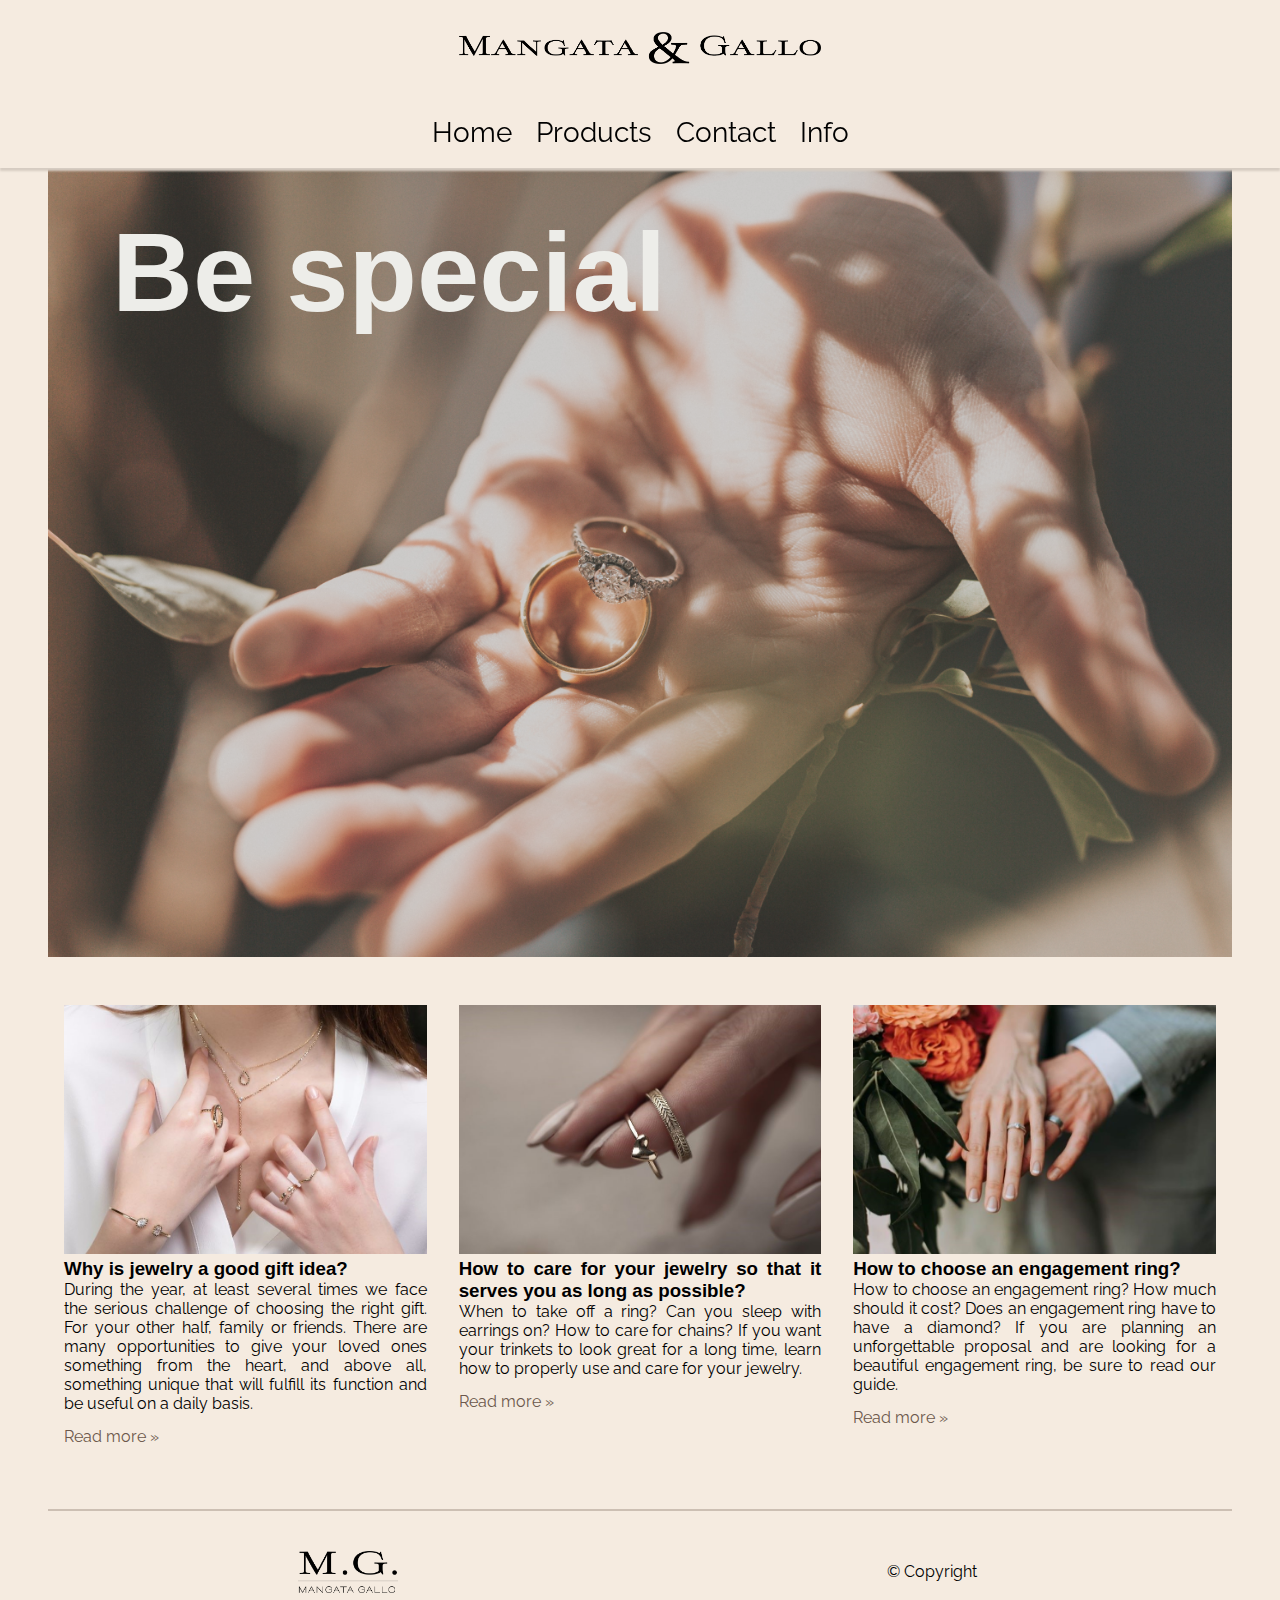
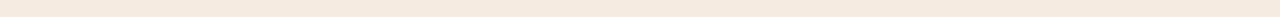
<file: index.html>
<!DOCTYPE html>

<html lang="en">
    <head>
        <title>Mangata and Gallo</title>
        <meta name="viewport" content="width=device-width, initial-scale=1.0">
        <meta name="description" content="Mangata and Gallo is a jewelry store that specializes in special occasions like engagements, weddings and anniversaries. The jewelry company primarily operates online and has a small storefront in Austin, Texas with an atelier attached for browsing. Mangata & Gallo's selection of jewelry is known for its high-quality and classic look. The owner, an Austin local, is well known for her jewelry designs.  ">
        <link rel="stylesheet" href="css/styles.css" >
        <link rel="stylesheet" href="css/main.css" >
        <link href="https://db.onlinewebfonts.com/c/2596224269750e00c3ad5356299a3b9f?family=Ogg+Roman" rel="stylesheet">
        <link href='https://fonts.googleapis.com/css?family=Raleway' rel='stylesheet'>
    </head>
    <body>
        <header>
            <img class="header-logo" src="images/black-long-logo.png" alt="logo"/>
        </header>
        <nav>
            <ul>
                <li><a href="./index.html">Home</a></li>
                <li><a href="./products.html">Products</a></li>
                <li><a href="#contact">Contact</a></li>
                <li><a href="#info">Info</a></li>
            </ul>
        </nav>
        <main>
            <section class="hero">
                <h1 class="hero-text">Be special</h1>
                <img id="hero-image" src="images/hero.jpg" alt="main banner"/>
            </section>
            <section>
                <article>
                    <a href="#">                   
                        <img class="article-image" src="images/1.jpg" alt="Why is jewelry a good gift idea?">
                    </a>
                        <div class="article-header">
                            <a class="article-name" href="#"><h3>Why is jewelry a good gift idea?</h3></a>
                        </div>
                    <div class="article-content">                            
                        <p>During the year, at least several times we face the serious challenge of choosing the right gift. For your other half, family or friends. There are many opportunities to give your loved ones something from the heart, and above all, something unique that will fulfill its function and be useful on a daily basis.</p>
                    </div>
                    <a class="readmore" href="#">Read more »</a>
                </article> 
                <article>
                    <a href="#">                   
                        <img class="article-image" src="images/2.jpg" alt="How to care for your jewelry so that it serves you as long as possible?">
                    </a>
                        <div class="article-header">
                            <a class="article-name" href="#"><h3>How to care for your jewelry so that it serves you as long as possible?</h3></a>
                        </div>
                    <div class="article-content">                            
                        <p>
                            When to take off a ring? Can you sleep with earrings on? How to care for chains? If you want your trinkets to look great for a long time, learn how to properly use and care for your jewelry.                        </p>
                        </p>
                    </div>
                    <a class="readmore" href="#">Read more »</a>
                </article>
                <article>
                    <a href="#">                   
                        <img class="article-image" src="images/3.jpg" alt="How to choose an engagement ring?">
                    </a>
                    <div class="article-header">
                        <h3>
                            <a class="article-name" href="#">How to choose an engagement ring?</a>
                        </h3>
                    </div>
                    <div class="article-content">                            
                        <p>
                            How to choose an engagement ring? How much should it cost? Does an engagement ring have to have a diamond? If you are planning an unforgettable proposal and are looking for a beautiful engagement ring, be sure to read our guide.</p>
                    </div>
                    <a class="readmore" href="#">Read more »</a>
                </article>
            </section>
            <hr>
        </main>
        <footer>
            <div>
                <img src="images/black-logo.png" alt="logo" width="100"/>
            </div>
            <div>© Copyright</div>
        </footer>
    </body>
</html>
</file>
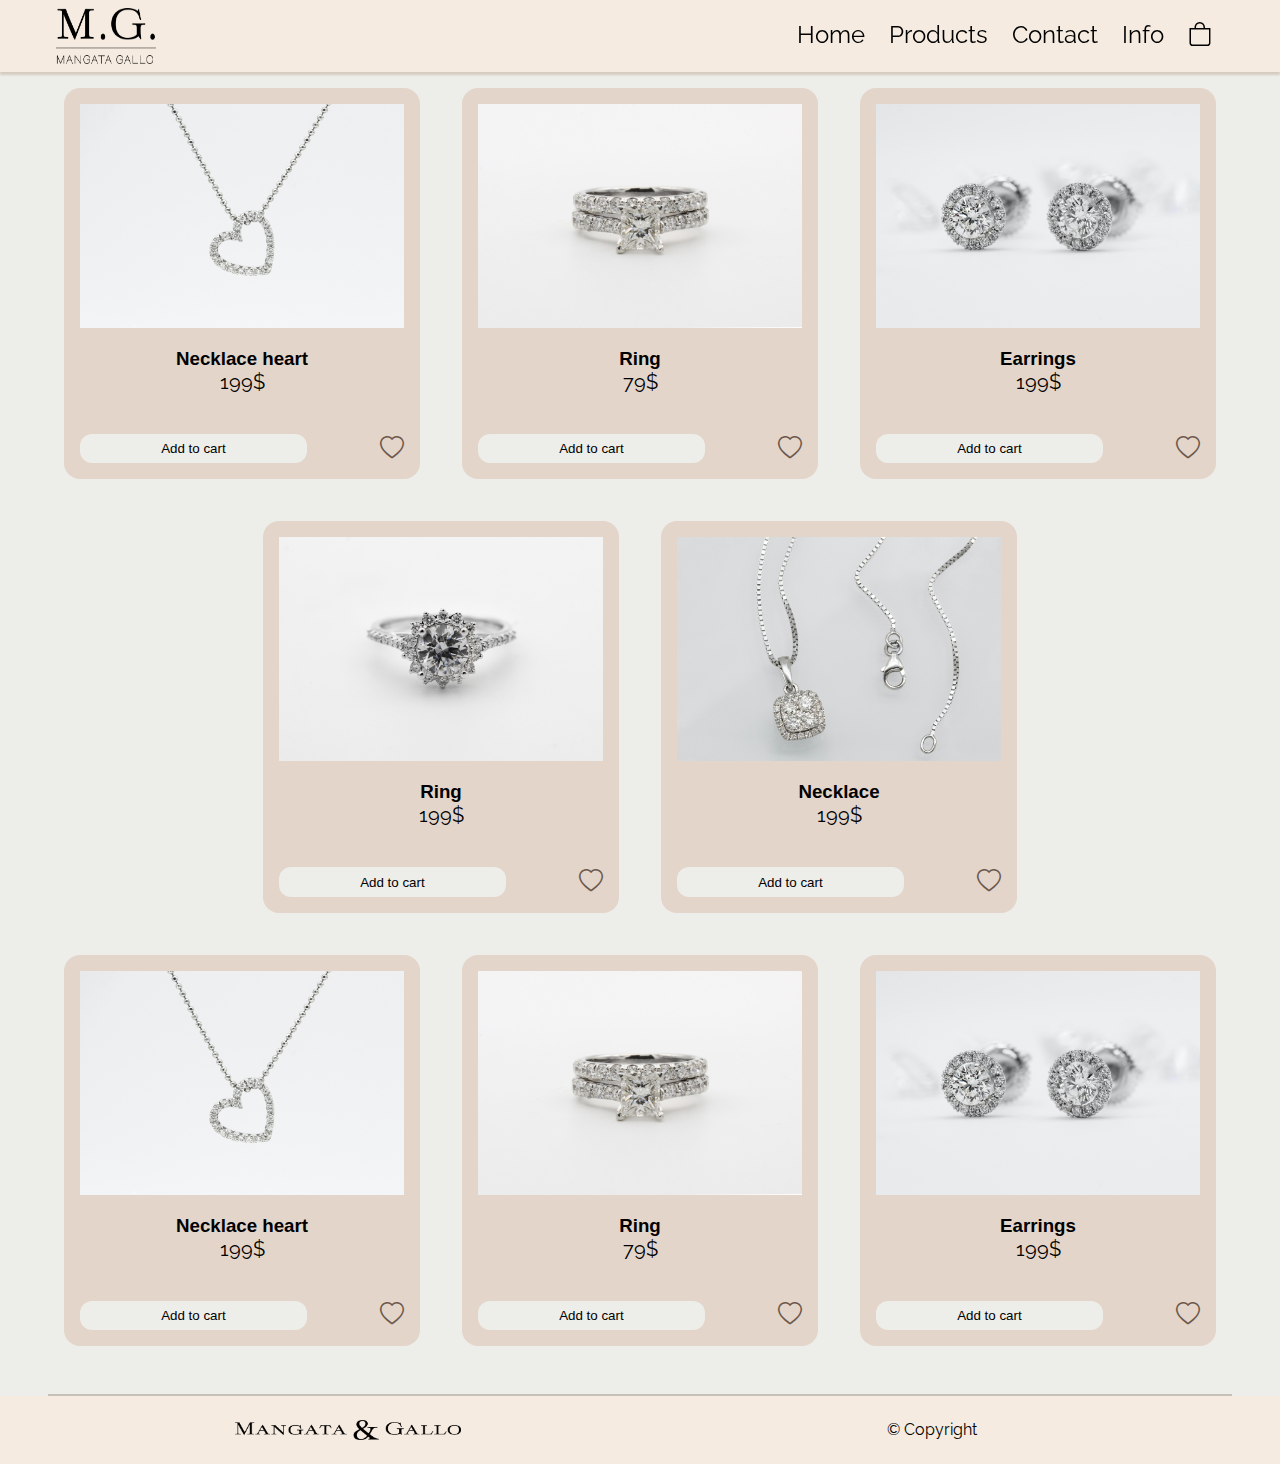
<file: products.html>
<!DOCTYPE html>

<html lang="en">
    <head>
        <title>Mangata and Gallo</title>
        <meta name="viewport" content="width=device-width, initial-scale=1.0">
        <meta name="description" content="Mangata and Gallo is a jewelry store that specializes in special occasions like engagements, weddings and anniversaries. The jewelry company primarily operates online and has a small storefront in Austin, Texas with an atelier attached for browsing. Mangata & Gallo's selection of jewelry is known for its high-quality and classic look. The owner, an Austin local, is well known for her jewelry designs.  ">
        <link rel="stylesheet" href="css/styles.css" >
        <link rel="stylesheet" href="css/products.css" >
        <link href="https://db.onlinewebfonts.com/c/2596224269750e00c3ad5356299a3b9f?family=Ogg+Roman" rel="stylesheet">
        <link href='https://fonts.googleapis.com/css?family=Raleway' rel='stylesheet'>
        <link rel="stylesheet" href="https://cdn.jsdelivr.net/npm/bootstrap-icons@1.11.0/font/bootstrap-icons.css">    
    </head>
    <body>
        <nav>
            <img class="header-logo" src="images/black-logo.png" alt="logo" width="100px"/>
            <ul>
                <li><a href="./index.html">Home</a></li>
                <li><a href="./products.html">Products</a></li>
                <li><a href="#contact">Contact</a></li>
                <li><a href="#info">Info</a></li>
                <li><a href="#cart"><i class="bi bi-bag"></i></a></li>
            </ul>
        </nav>
        <main>
            <section>
                <article class="card">
                    <img class="card-image" src="images/necklace-2.jpg" alt="Necklace">
                        <div class="card-header">
                           <h3 class="article-name">Necklace heart</h3>
                           <span class="price">199$</span>

                        </div>
                    <div class="card-content">                            
                        <div class="flex">

                            <button class="add-to-cart">Add to cart</button>
                            <button onclick="toggleSelect(this)" class="favourite">
                                <i class="bi bi-heart"></i>
                                <i class="bi bi-heart-fill"></i>
                            </button>     
                        </div>
                    </div>
                    
                </article> 
                <article class="card">
                    <img class="card-image" src="images/ring-1.jpg" alt="Ring">
                        <div class="card-header">
                           <h3 class="article-name">Ring</h3>
                           <span class="price">79$</span>
                        </div>
                    <div class="card-content">                            
                        <div class="flex">

                            <button class="add-to-cart">Add to cart</button>
                            <button onclick="toggleSelect(this)" class="favourite">
                                <i class="bi bi-heart"></i>
                                <i class="bi bi-heart-fill"></i>
                            </button>     
                        </div>                        
                    </div>
                    
                </article> 
                <article class="card">
                    <img class="card-image" src="images/earings.jpg" alt="Earings">
                        <div class="card-header">
                           <h3 class="article-name">Earrings</h3>
                           <span class="price">199$</span>

                        </div>
                    <div class="card-content">                            
                        <div class="flex">

                            <button class="add-to-cart">Add to cart</button>
                            <button onclick="toggleSelect(this)" class="favourite">
                                <i class="bi bi-heart"></i>
                                <i class="bi bi-heart-fill"></i>
                            </button>      
                        </div> 
                    </div>
                    
                </article> 
                <article class="card">
                    <img class="card-image" src="images/ring-2.jpg" alt="Ring">
                        <div class="card-header">
                           <h3 class="article-name">Ring</h3>
                           <span class="price">199$</span>

                        </div>
                    <div class="card-content">                            
                        <div class="flex">

                            <button class="add-to-cart">Add to cart</button>
                            <button onclick="toggleSelect(this)" class="favourite">
                                <i class="bi bi-heart"></i>
                                <i class="bi bi-heart-fill"></i>
                            </button>      
                        </div>                      
                    </div>
                    
                </article> 
                <article class="card">
                    <img class="card-image" src="images/necklace-1.jpg" alt="Necklace">
                        <div class="card-header">
                           <h3 class="article-name">Necklace</h3>
                           <span class="price">199$</span>

                        </div>
                    <div class="card-content">                            
                        <div class="flex">

                            <button class="add-to-cart">Add to cart</button>
                            <button onclick="toggleSelect(this)" class="favourite">
                                <i class="bi bi-heart"></i>
                                <i class="bi bi-heart-fill"></i>
                            </button>    
                        </div>                        
                    </div>
                    
                </article> 
                <article class="card">
                    <img class="card-image" src="images/necklace-2.jpg" alt="Necklace">
                        <div class="card-header">
                           <h3 class="article-name">Necklace heart</h3>
                           <span class="price">199$</span>

                        </div>
                    <div class="card-content">                            
                        <div class="flex">
                            <button class="add-to-cart">Add to cart</button>
                            <button onclick="toggleSelect(this)" class="favourite">
                                <i class="bi bi-heart"></i>
                                <i class="bi bi-heart-fill"></i>
                            </button>    
                        </div>
                    </div>
                    
                </article> 
                <article class="card">
                    <img class="card-image" src="images/ring-1.jpg" alt="Ring">
                        <div class="card-header">
                           <h3 class="article-name">Ring</h3>
                           <span class="price">79$</span>

                        </div>
                    <div class="card-content">                            
                        <div class="flex">

                            <button class="add-to-cart">Add to cart</button>
                            <button onclick="toggleSelect(this)" class="favourite">
                                <i class="bi bi-heart"></i>
                                <i class="bi bi-heart-fill"></i>
                            </button>     
                        </div>                    
                    </div>
                    
                </article> 
                <article class="card">
                    <img class="card-image" src="images/earings.jpg" alt="Earings">
                        <div class="card-header">
                           <h3 class="article-name">Earrings</h3>
                           <span class="price">199$</span>

                        </div>
                    <div class="card-content">                            
                        <div class="flex">
                            <button class="add-to-cart">Add to cart</button>
                            <button onclick="toggleSelect(this)" class="favourite">
                                <i class="bi bi-heart"></i>
                                <i class="bi bi-heart-fill"></i>
                            </button>    
                        </div>                       
                    </div>
                    
                </article> 
            </section>
            <hr>
        </main>
        <footer>
            <div>
                <img src="images/black-long-logo.png" alt="logo" height="20"/>
            </div>
            <div>© Copyright</div>
        </footer>

        <script src="js/index.js"></script>
    </body>
</html>
</file>
<file: css/styles.css>
*{
    margin: 0;
    padding: 0;
}

body{
    min-height: 100vh;
    background-color: #f5ebe0;
    font-family: Raleway, Arial, Helvetica, sans-serif;
}

h1, h2, h3, h4{
    font-family: "Ogg Roman", Arial, Helvetica, sans-serif;
}

nav{
    max-width: 100vw;
    box-shadow: 0 3px 2px #d6ccc2;
    position: sticky;
    top: 0;
    background-color: #f5ebe0;
    z-index: 10;
    height: 3.5em;
    padding: 0.5em;
}

nav ul{
    list-style: none;
    display: flex;
    justify-content: center;
}

nav li{
    padding: 0.75rem;
    position: relative; 
    display: inline;
}

nav a{
    text-decoration: none;
    color: #000
}

nav a:hover{
    text-decoration: underline;
}

nav li:after {
    content: '';
    position: absolute;
    left: 50%;
    bottom: -2px;
    width: 0;
    height: 2px;
    background: #000;
    transition: all 0.45s;
  }
  
  nav li:hover:after {
    width: 100%;
    left: 0;
  }
  
  nav a:hover {
    text-decoration: none;
  }

@media screen and (max-width: 785px){
    
    nav li{
        font-size: x-large;
    }
    nav{
        height: 4rem;
        padding: 1rem 0 0.5rem 0;
        flex-wrap: wrap;
    }

}

hr{
    height: 0.1rem;
    border: none;
    background-color: #6c584c;
    opacity: 0.3;
}

footer{
    display: flex;
    padding: 1.5rem;
    margin: auto 2rem;
    flex-flow: wrap;
}

footer div{
    display: flex;
    flex: 1;
    align-items: center;
    justify-content: center;
}
</file>
<file: css/main.css>
header img{
    display: flex;
    margin: auto;
    height: 2rem;
    max-width: 100%;
}

header{
    padding: 2rem;
}


main{
    margin: 0 3rem 1rem 3rem;
}

nav li{
    font-size: 1.75rem;
}

section{
    display: flex;
    flex-wrap: wrap;
    margin: 2rem auto;
    margin-top: 0;
}

article{
    flex: 1;
    text-align: justify;
    padding: 1rem;
    min-width: 300px;
}

#hero-image{
    width: 100%;
    max-height: 90vh;
    filter: opacity(0.7) drop-shadow(0 0 #6c584c);
    z-index: -1;
}

.hero-text{
    position: absolute;
    font-size: 7rem;
    z-index: 2;
    top: 13rem;
    color: #edede9;
    left: 7rem;
}


.article-image{
    max-width: 100%;
}

article a{
    text-decoration: none;
    color: inherit;
}

article:hover{
    background-color: #fff;
    transform: scale(1.05);
    transition: 1s;
}

.readmore{
    color: #6c584c;
    line-height: 3rem;
}

@media screen and (max-width: 785px){
    .hero-text{
        font-size: 5rem;
        top: 12rem;
        left: 5rem;
    }

    nav{
        height: 4rem;
        padding: 1rem 0 0.5rem 0;
        flex-wrap: wrap;
    }

    main{
        margin: 0 0.5rem
    }
}
</file>
<file: css/products.css>
*{
    margin: 0;
    padding: 0;
}

body{
    min-height: 100vh;
    background-color: #f5ebe0;
    font-family: Raleway, Arial, Helvetica, sans-serif;
}

h1, h2, h3, h4{
    font-family: "Ogg Roman", Arial, Helvetica, sans-serif;
}


.header-logo{
    margin-left: 3rem;
}

nav{
    display: flex;
    flex-wrap: wrap;
    justify-content: space-between;
}

nav ul{
    float: right;
    margin-right: 3rem;
}

nav li{
    font-size: 1.5rem;
}


main{
    padding: 0 3rem;
    background-color: #edede9;
}

section{
    margin: 2rem auto;
    margin-top: 0;
    display: grid;
    grid-template: repeat(3, 1fr) / repeat(12, 1fr);
    grid-gap: 10px;
}

.card{
    padding: 1rem;
    background-color: #e3d5ca;
    margin: 1rem;
    border-radius: 1rem;
    grid-column: span 4;
    text-align: center;
}

.card:nth-child(5),
.card:nth-child(6) {
    grid-column: span 4;
}

.card:nth-child(4){
    grid-column: 3 / span 4;
}

.card-image{
    max-width: 100%;
    width: 24rem;
    height: 14rem;
    object-fit: cover;
    margin: auto;
    margin-bottom: 1rem;
}


.card-header, .card-content{
    max-width: 100%;
    width: 24rem;
    margin: 0 auto;
}

.card a{
    text-decoration: none;
    color: inherit;
}

.price{
    font-size: 1.25rem;
}

.flex {
    display: flex;
    justify-content: space-between;
    margin-top: 1.5rem;
    flex-wrap: wrap;
}

button{
    cursor: pointer;
}

.add-to-cart{
    width: 70%;
    padding: 0.45rem 2rem;
    margin-right: 1rem;
    border-radius: 0.75rem;
    border: none;
    background-color: #edede9;
}

.add-to-cart:hover{
    background-color: #6c584c;
    color: #edede9;
    transition: 0.25s;
}

.favourite{
    background: none;
    border: none;
    font-size: 1.5rem;
    color: #6c584c;
}

.selected > .bi-heart{
    display: none;
}

.selected > .bi-heart-fill{
    display: block;
}

.bi-heart-fill{
    display: none;
}

.favourite:hover > .bi-heart{
    display: none;
}

.favourite:hover > .bi-heart-fill{
    display: block;
}

button{
    white-space: nowrap;
    margin-top: 1rem;
}

@media screen and (max-width: 785px){
    .header-logo{
        margin: auto;
    }

    nav{
        height: min-content;
        padding: 1rem 0 0.5rem 0;
        flex-wrap: wrap;
        display: flex;
    }


    nav ul{
        align-items: center;
        flex-wrap: wrap;
        margin-right: 0;
    }

    section{
        display: block;
    }

   .card-header{
    display: flex;
    justify-content: space-between;
    }

    .price{
        padding-right: 0;
    }

    .flex{
        margin: 0;
    }
    
}
</file>
